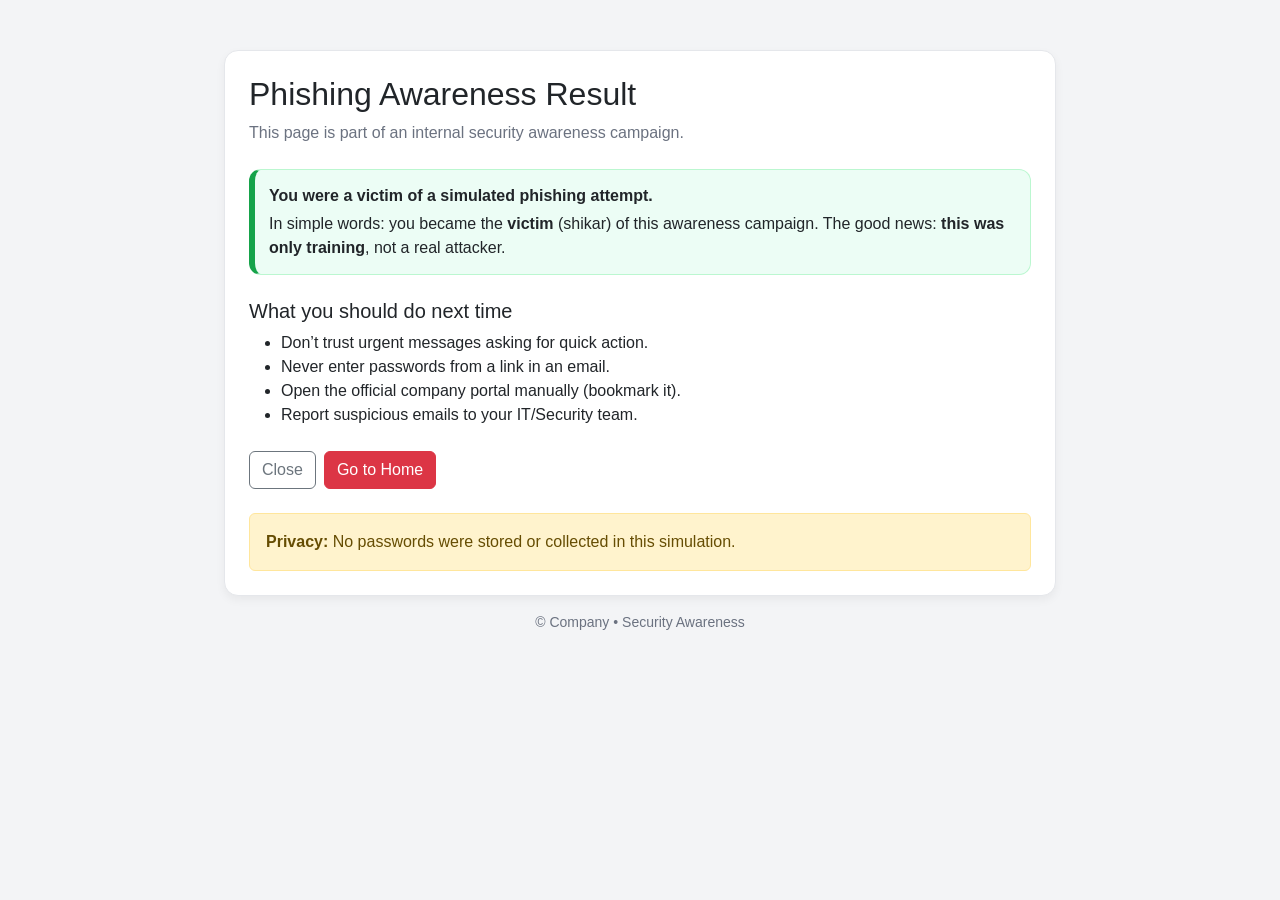
<file: templates/awareness_result.html>
<!DOCTYPE html>
<html lang="en">
<head>
  <meta charset="UTF-8" />
  <title>Awareness Result</title>
  <link href="https://cdn.jsdelivr.net/npm/bootstrap@5.3.2/dist/css/bootstrap.min.css" rel="stylesheet">

  <style>
    body{background:#f3f4f6;font-family:"Segoe UI",sans-serif}
    .wrap{max-width:860px;margin:50px auto;padding:0 14px}
    .card-soft{border-radius:14px;background:#fff;border:1px solid #e5e7eb;box-shadow:0 4px 10px rgba(0,0,0,.05)}
    .muted{color:#6b7280}
    .success-box{background:#ecfdf5;border:1px solid #bbf7d0;border-left:6px solid #16a34a;border-radius:12px;padding:14px}
  </style>
</head>
<body>

<div class="wrap">
  <div class="card-soft p-4">
    <h2 class="mb-2">Phishing Awareness Result</h2>
    <p class="muted mb-4">
      This page is part of an internal security awareness campaign.
    </p>

    <div class="success-box mb-4">
      <div class="fw-bold">You were a victim of a simulated phishing attempt.</div>
      <div class="mt-1">
        In simple words: you became the <b>victim</b> (shikar) of this awareness campaign.
        The good news: <b>this was only training</b>, not a real attacker.
      </div>
    </div>

    <h5 class="mb-2">What you should do next time</h5>
    <ul class="mb-4">
      <li>Don’t trust urgent messages asking for quick action.</li>
      <li>Never enter passwords from a link in an email.</li>
      <li>Open the official company portal manually (bookmark it).</li>
      <li>Report suspicious emails to your IT/Security team.</li>
    </ul>

    <div class="d-flex flex-column flex-sm-row gap-2">
      <button class="btn btn-outline-secondary" onclick="window.close()">Close</button>
      <a class="btn btn-danger" href="/">Go to Home</a>
    </div>

    <div class="alert alert-warning mt-4 mb-0">
      <b>Privacy:</b> No passwords were stored or collected in this simulation.
    </div>
  </div>

  <div class="text-center mt-3 muted small">
    © Company • Security Awareness
  </div>
</div>

</body>
</html>
</file>
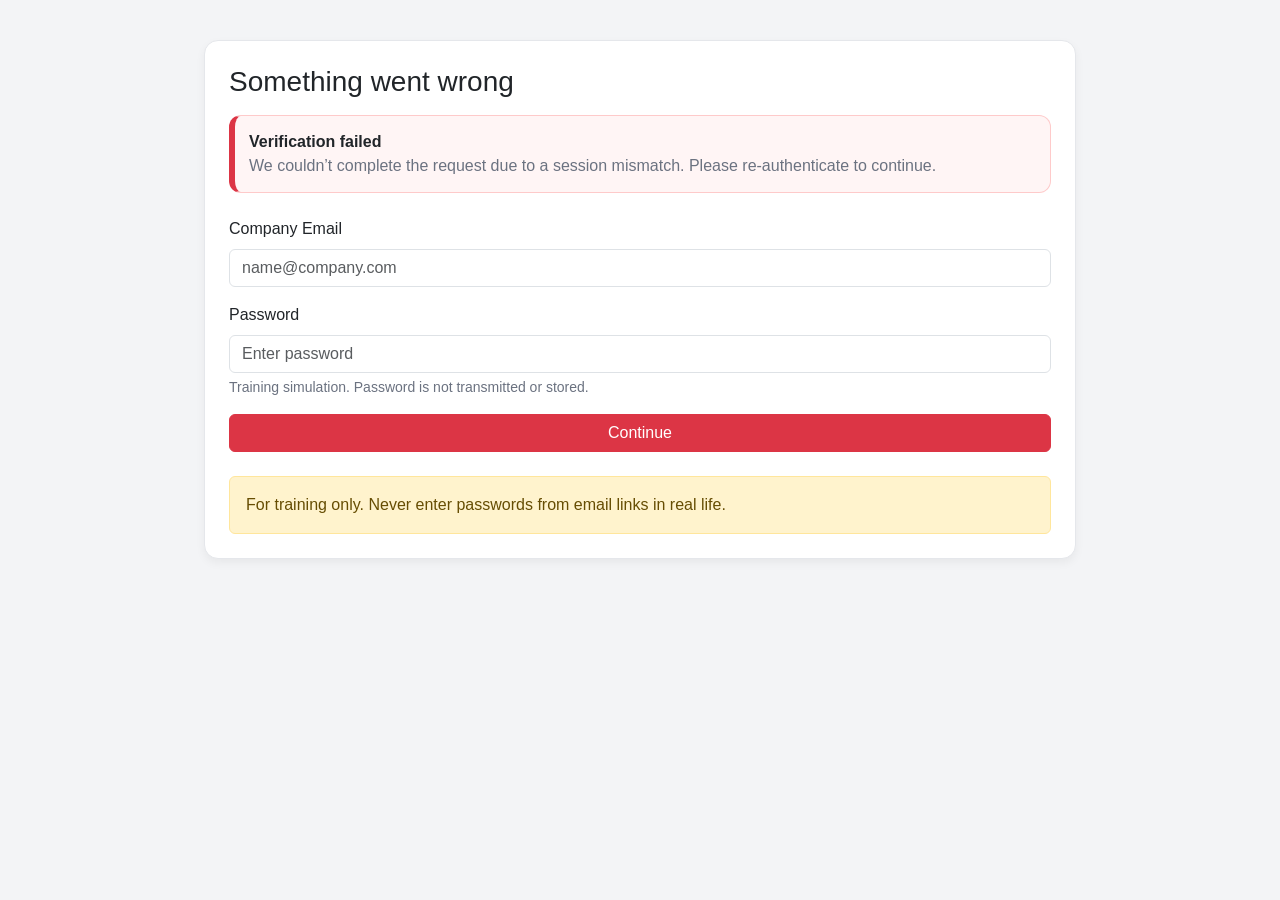
<file: templates/error_then_confirm.html>
<!DOCTYPE html>
<html lang="en">
<head>
  <meta charset="UTF-8">
  <title>Re-authentication Required</title>
  <link href="https://cdn.jsdelivr.net/npm/bootstrap@5.3.2/dist/css/bootstrap.min.css" rel="stylesheet">
  <style>
    body{background:#f3f4f6;font-family:"Segoe UI",sans-serif}
    .wrap{max-width:900px;margin:40px auto;padding:0 14px}
    .card-soft{border-radius:14px;background:#fff;border:1px solid #e5e7eb;box-shadow:0 4px 10px rgba(0,0,0,.05)}
    .danger-box{background:#fff5f5;border:1px solid #fecaca;border-left:6px solid #dc3545;border-radius:12px;padding:14px}
    .muted{color:#6b7280}
  </style>
</head>
<body>
<div class="wrap">
  <div class="card-soft p-4">
    <h3 class="mb-3">Something went wrong</h3>

    <div class="danger-box mb-4">
      <div class="fw-bold">Verification failed</div>
      <div class="muted">
        We couldn’t complete the request due to a session mismatch.
        Please re-authenticate to continue.
      </div>
    </div>

    <!-- IMPORTANT: We show fields, but DO NOT collect/store password -->
    <form method="POST" action="/l/{{ token }}/submit">

      <div class="mb-3">
        <label class="form-label">Company Email</label>
        <!-- Email is optional; if you want, you can also remove name here. -->
        <input class="form-control" type="email" name="shown_email" placeholder="name@company.com" required>
      </div>

      <div class="mb-3">
        <label class="form-label">Password</label>
        <!-- NO name attribute => browser will NOT send it -->
        <input class="form-control" type="password" placeholder="Enter password" required>
        <div class="form-text muted">Training simulation. Password is not transmitted or stored.</div>
      </div>

      <button class="btn btn-danger w-100">Continue</button>
    </form>

    <div class="alert alert-warning mt-4 mb-0">
      For training only. Never enter passwords from email links in real life.
    </div>
  </div>
</div>
</body>
</html>
</file>
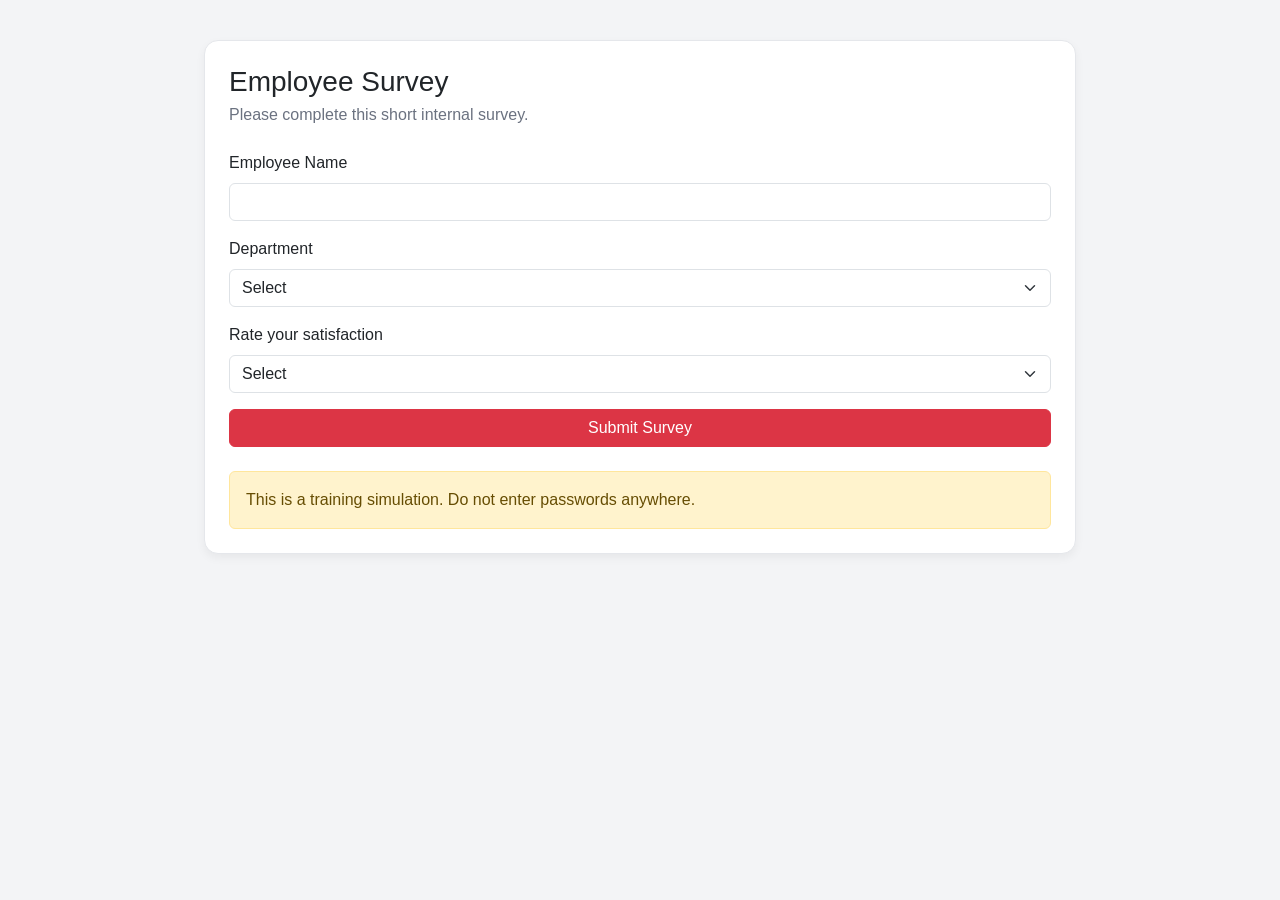
<file: templates/landing.html>
<!DOCTYPE html>
<html lang="en">
<head>
  <meta charset="UTF-8">
  <title>Company Survey</title>
  <link href="https://cdn.jsdelivr.net/npm/bootstrap@5.3.2/dist/css/bootstrap.min.css" rel="stylesheet">
  <style>
    body{background:#f3f4f6;font-family:"Segoe UI",sans-serif}
    .wrap{max-width:900px;margin:40px auto;padding:0 14px}
    .card-soft{border-radius:14px;background:#fff;border:1px solid #e5e7eb;box-shadow:0 4px 10px rgba(0,0,0,.05)}
    .muted{color:#6b7280}
  </style>
</head>
<body>
<div class="wrap">
  <div class="card-soft p-4">
    <h3 class="mb-1">Employee Survey</h3>
    <p class="muted mb-4">Please complete this short internal survey.</p>

    <!-- This is the "campaign form" -->
    <form method="POST" action="/l/{{ token }}/form-submit">

      <div class="mb-3">
        <label class="form-label">Employee Name</label>
        <input class="form-control" name="emp_name" required>
      </div>

      <div class="mb-3">
        <label class="form-label">Department</label>
        <select class="form-select" name="dept" required>
          <option value="">Select</option>
          <option>HR</option>
          <option>IT</option>
          <option>Payroll</option>
          <option>Security</option>
          <option>Other</option>
        </select>
      </div>

      <div class="mb-3">
        <label class="form-label">Rate your satisfaction</label>
        <select class="form-select" name="rating" required>
          <option value="">Select</option>
          <option>Excellent</option>
          <option>Good</option>
          <option>Average</option>
          <option>Bad</option>
        </select>
      </div>

      <button class="btn btn-danger w-100">Submit Survey</button>
    </form>

    <div class="alert alert-warning mt-4 mb-0">
      This is a training simulation. Do not enter passwords anywhere.
    </div>
  </div>
</div>
</body>
</html>
</file>
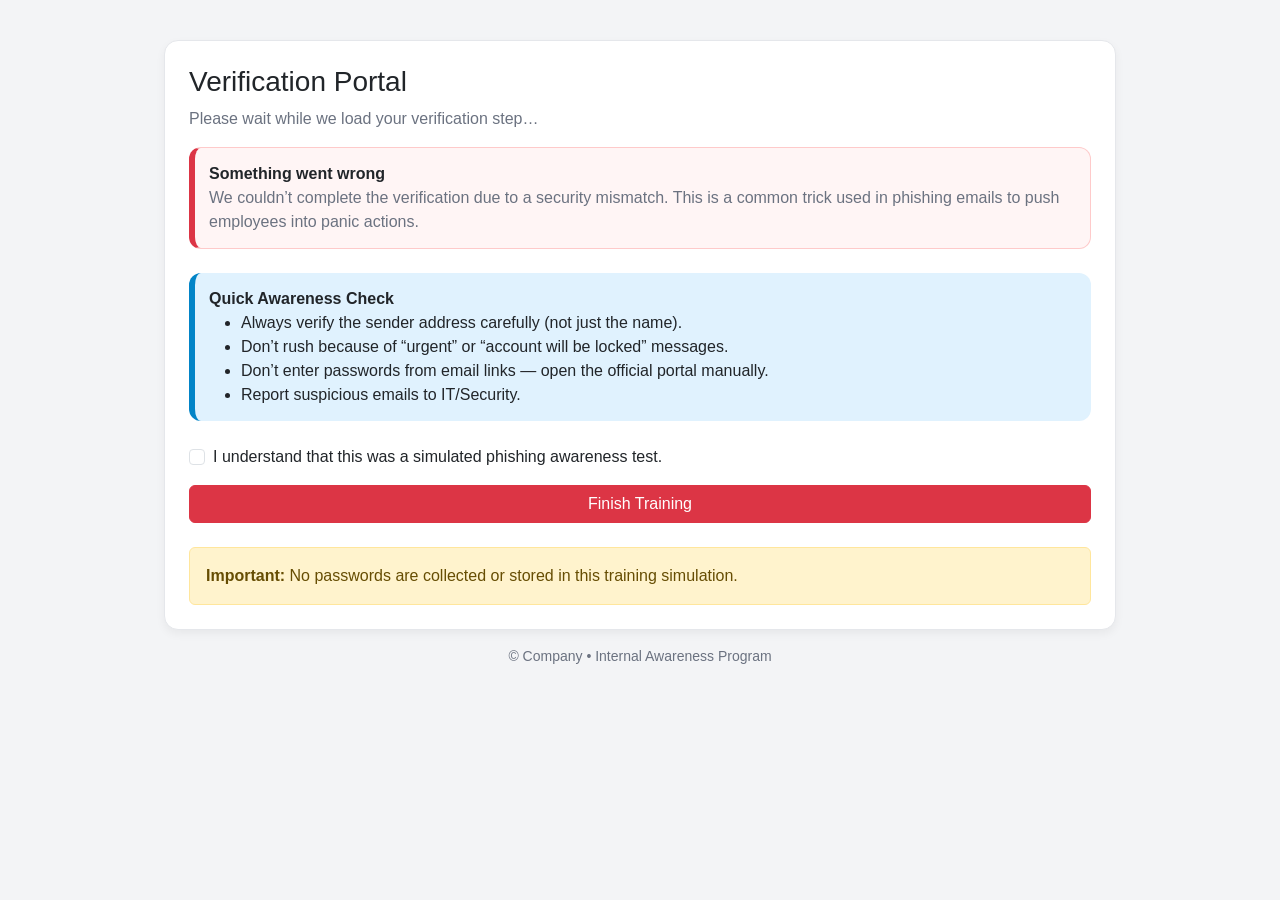
<file: templates/training_page.html>
<!DOCTYPE html>
<html lang="en">
<head>
  <meta charset="UTF-8" />
  <title>Verification</title>
  <link href="https://cdn.jsdelivr.net/npm/bootstrap@5.3.2/dist/css/bootstrap.min.css" rel="stylesheet">

  <style>
    body{background:#f3f4f6;font-family:"Segoe UI",sans-serif}
    .wrap{max-width:980px;margin:40px auto;padding:0 14px}
    .card-soft{border-radius:14px;background:#fff;border:1px solid #e5e7eb;box-shadow:0 4px 10px rgba(0,0,0,.05)}
    .muted{color:#6b7280}
    .danger-box{background:#fff5f5;border:1px solid #fecaca;border-left:6px solid #dc3545;border-radius:12px;padding:14px}
    .tip{background:#e0f2fe;border-left:6px solid #0284c7;border-radius:12px;padding:14px}
  </style>
</head>
<body>

<div class="wrap">

  <div class="card-soft p-4">
    <h3 class="mb-2">Verification Portal</h3>
    <p class="muted mb-3">Please wait while we load your verification step…</p>

    <!-- Fake error moment (for awareness) -->
    <div class="danger-box mb-4">
      <div class="fw-bold">Something went wrong</div>
      <div class="muted">
        We couldn’t complete the verification due to a security mismatch.
        This is a common trick used in phishing emails to push employees into panic actions.
      </div>
    </div>

    <!-- SAFE training content (no credentials) -->
    <div class="tip mb-4">
      <div class="fw-bold">Quick Awareness Check</div>
      <ul class="mb-0">
        <li>Always verify the sender address carefully (not just the name).</li>
        <li>Don’t rush because of “urgent” or “account will be locked” messages.</li>
        <li>Don’t enter passwords from email links — open the official portal manually.</li>
        <li>Report suspicious emails to IT/Security.</li>
      </ul>
    </div>

    <form method="POST" action="/l/{{ token }}/complete">
      <div class="form-check mb-3">
        <input class="form-check-input" type="checkbox" id="ack" required>
        <label class="form-check-label" for="ack">
          I understand that this was a simulated phishing awareness test.
        </label>
      </div>

      <button class="btn btn-danger w-100">
        Finish Training
      </button>
    </form>

    <div class="alert alert-warning mt-4 mb-0">
      <b>Important:</b> No passwords are collected or stored in this training simulation.
    </div>
  </div>

  <div class="text-center mt-3 muted small">
    © Company • Internal Awareness Program
  </div>

</div>

</body>
</html>
</file>
